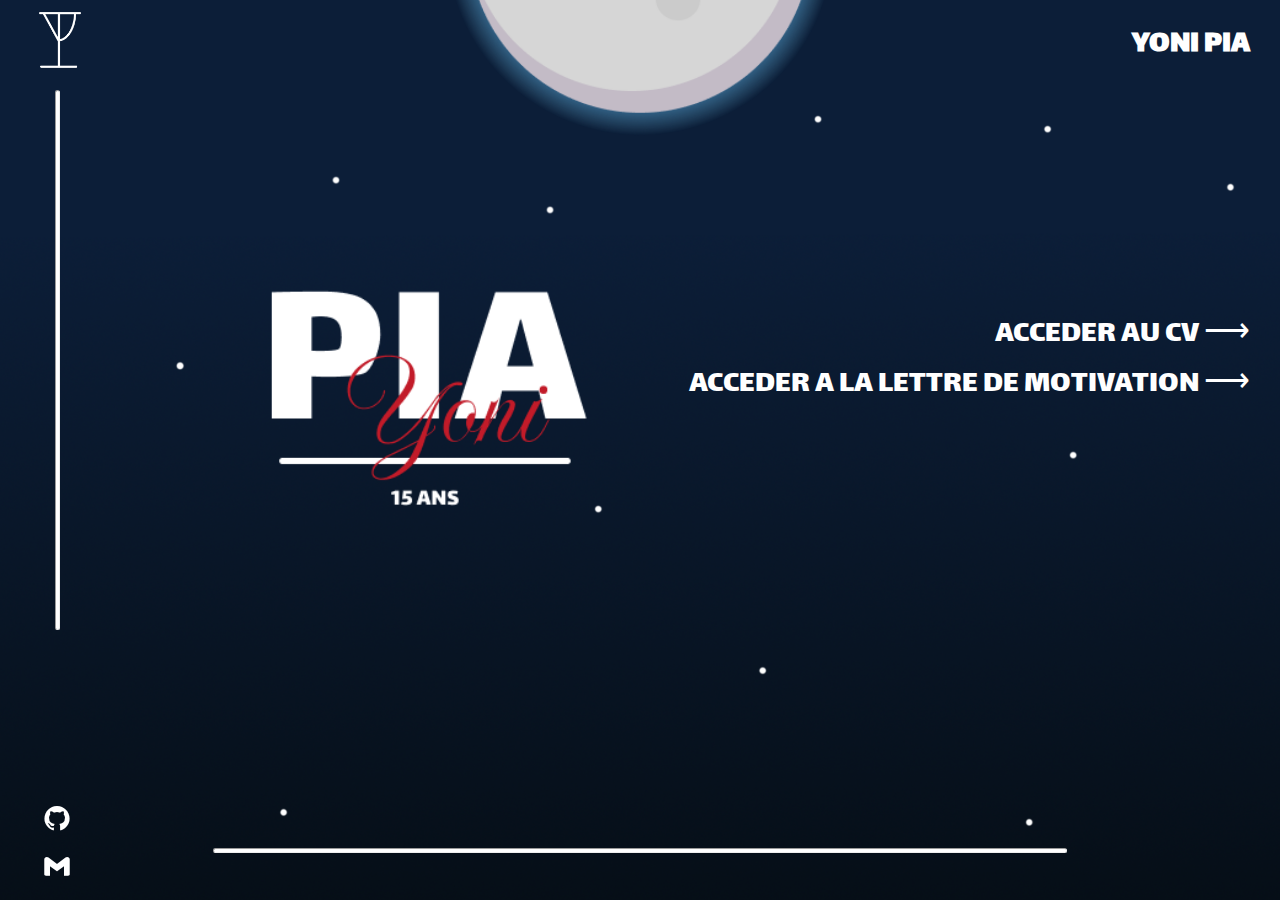
<file: index.html>
<!DOCTYPE html>
<html lang="en">
<head>
    <meta charset="UTF-8">
    <meta name="viewport" content="width=device-width, initial-scale=1.0">
    <link href='https://unpkg.com/boxicons@2.1.4/css/boxicons.min.css' rel='stylesheet'>
    <link rel="stylesheet" href="style.css">
    <title>Yoni PIA | Accueil</title>
</head>
<body>
    <header>
        <a href="#"><img src="../imgs/Frame 2.png" alt=""></a>
        <h1>YONI PIA</h1>
    </header>
    <div class="div-moon">
        <img src="../imgs/Frame 1.png" alt="MOON" class="moon"> 
    </div>
    <div class="mid">
        <div class="hr">
            <hr>
        </div>
        <div class="content">
            <img src="../imgs/Frame 3.png" alt="" class="logo">
            <div class="button">
                <a href="cv.html">ACCEDER AU CV ⟶</a>
                <a href="lettre.html">ACCEDER A LA LETTRE DE MOTIVATION ⟶</a>
            </div>
        </div>
    </div>
    <div class="bottom">
        <div class="link">
            <a href="https://github.com/YoyoP974/Lettre-de-motivation-Stage.git"><i class='bx bxl-github'></i></a>
            <a href="#" id="copyLink"><i class='bx bxl-gmail'></i></a>
        </div>
        <hr>
    </div>
    <script>
        document.getElementById('copyLink').addEventListener('click', function(event) {
        event.preventDefault(); // Empêche le comportement par défaut du lien
        const texteACopier = 'yoni.pia54@gmail.com';
        
        // Utilisation de l'API Clipboard pour copier le texte
        navigator.clipboard.writeText(texteACopier).then(function() {
            alert("L'adresse mail a été copié dans le presse-papiers !");
        }).catch(function(err) {
            console.error('Échec de la copie : ', err);
        });
        });
    </script>
</body>
</html>
</file>
<file: style.css>
@import url('https://fonts.googleapis.com/css2?family=Lalezar&display=swap');

* {
    margin: 0;
    padding: 0;
    box-sizing: border-box;
    font-family: Lalezar, sans-serif;
}

body {
    background: url(../imgs/bg.png) no-repeat;
    background-position: center;
    background-attachment: fixed;
    background-size: cover;
}

header {
    height: 90px;
    color: white;
    display: flex;
    justify-content: space-between;
    align-items: center;
    padding: 5px 30px;
}

header img {
    width: 60px;
}

header h1 {
    font-weight: 900;
    font-size: 32px;
}

.div-moon {
    width: 100%;
    position: absolute;
    top: -30vh;
}

.moon {
    user-select: none;
    display: block;
    width: 50%;
    margin: 0 auto 0;
}

.mid {
    /* height: 80vh; */
    display: flex;
    align-items: center;
    gap: 10%;
    width: 100%;
    padding: 0 30px;
}

.mid hr {
    width: 5px;
    height: 60vh;
    background: white;
    border-radius: 99px;
    margin-left: 25px;
}

.content {
    display: flex;
    align-items: center;
    justify-content: space-between;
    width: 100%;
}

.logo {
    height: 400px;
}

.button {
    display: block;
    /* position: fixed;
    right: 30px; */
}

.button a {
    color: white;
    text-decoration: none;
    font-size: 32px;
    text-align: right;
    cursor: pointer;
    display: block;
}

.button a:hover {
    text-decoration: underline;
}

.bottom {
    height: 100px;
    width: 100%;
    display: flex;
    align-items: center;
    justify-content: center;
    position: fixed;
    bottom: 0;
    padding: 0 30px;    
}

.link {
    font-size: 30px;
    color: white;
    display: block;
    position: fixed;
    left: 42px;
}

.link a {
    display: block;
    color: white;
}

.bottom hr {
    height: 5px;
    width: 70%;
    background: white;
    border-radius: 99px;
}
</file>
